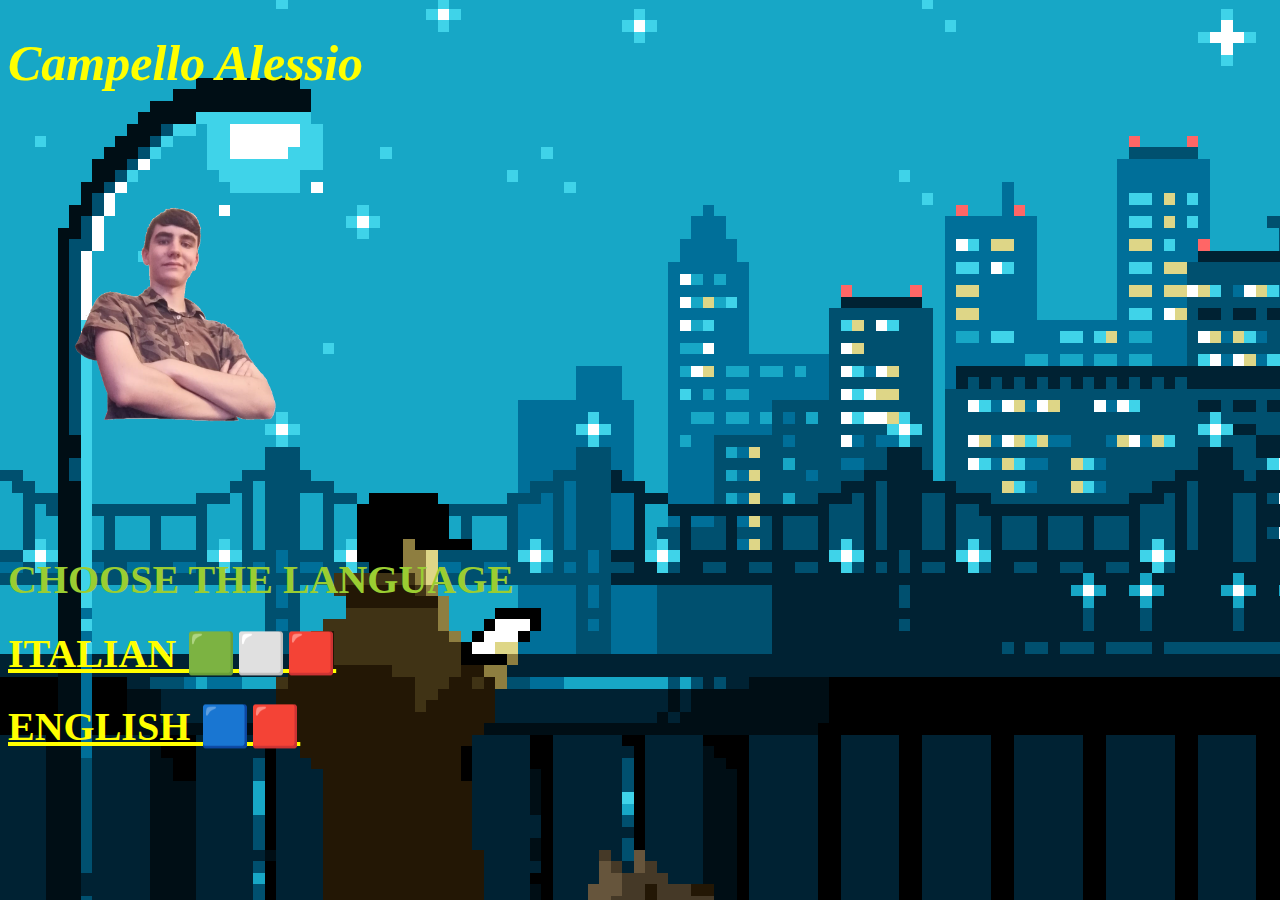
<file: index.html>
<!DOCTYPE html>
<html>
    <head>
        <title>Campello Website</title>
        <link rel="stylesheet" type="text/css" href="style.css"

    </head>
    <body>
        <h1 id="titolo-1">Campello Alessio</h1>

        <img src="me.png" width=300px>

        <h1 id="choose">CHOOSE THE LANGUAGE</h1>

        <h1 id="ita"><a target="_blank" href="https://onfire29.github.io/sito1/" style="color:yellow">ITALIAN 🟩⬜🟥</a></h1>
  
       <h1 id="eng"><a target="_blank" href="https://onfire29.github.io/sito2/" style="color:yellow">ENGLISH 🟦🟥</a></h1>
       
    </body>
</html>
</file>
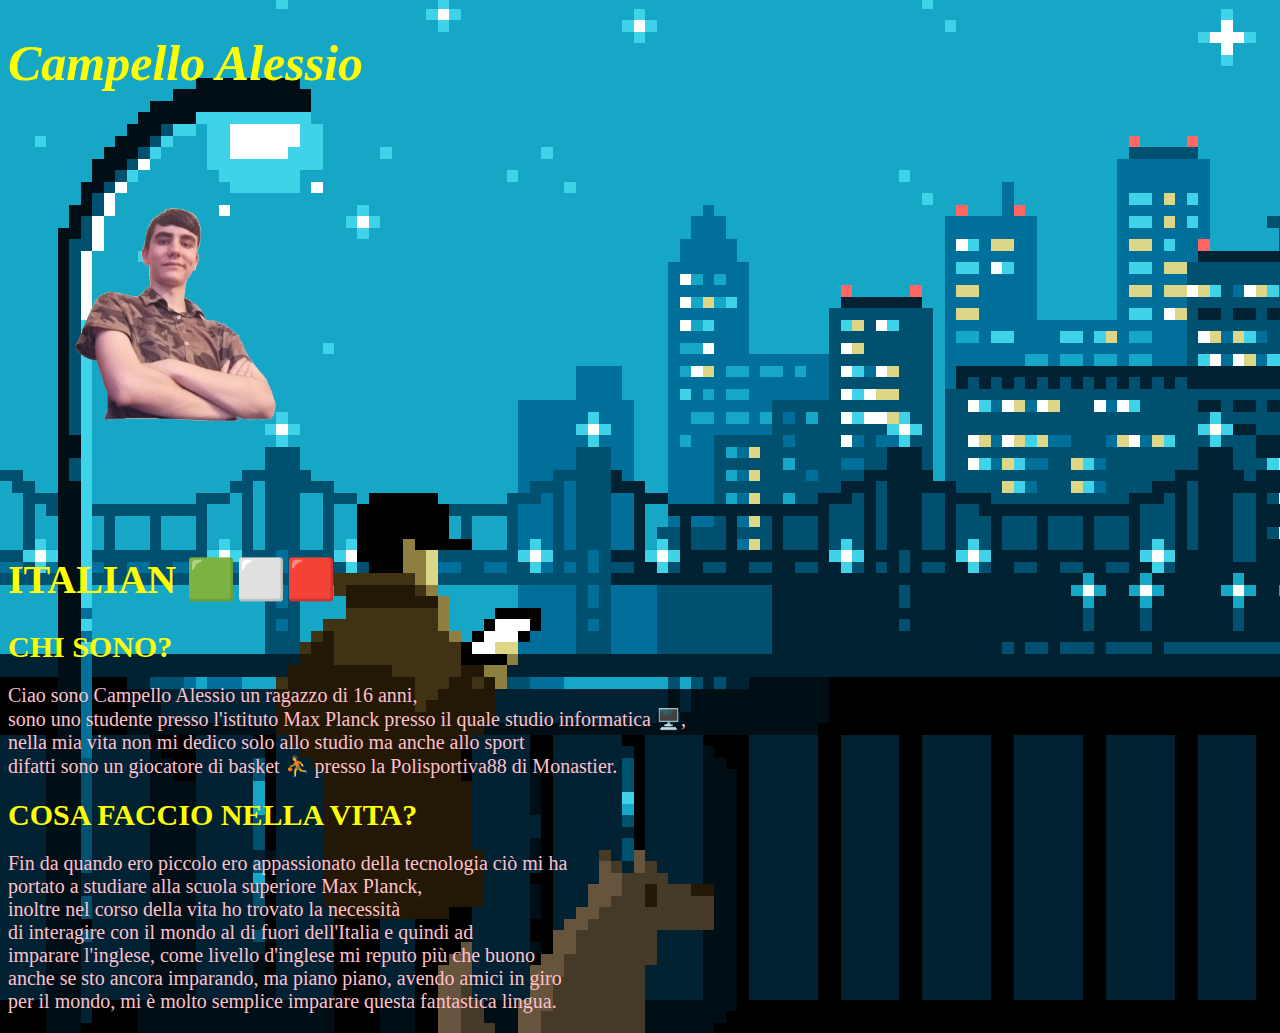
<file: 1page.html>
<!DOCTYPE html>
<html>
    <head>
        <title>Campello Website</title>
        <link rel="stylesheet" type="text/css" href="style.css"

    </head>
    <body>
        <h1 id="titolo-1">Campello Alessio</h1>
        <img src="me.png" width=300px>
        <h1 id="ita">ITALIAN 🟩⬜🟥</h1>
        <p>
            <h1 id="chisono">CHI SONO?</h1>
        </p>
        
        <p id="introduzione">
            Ciao sono Campello Alessio un ragazzo di 16 anni, <br>
            sono uno studente presso l'istituto Max Planck presso il quale studio informatica 🖥️, <br>
            nella mia vita non mi dedico solo allo studio ma anche allo sport <br>
            difatti sono un giocatore di basket ⛹️ presso la Polisportiva88 di Monastier. <br>
        </p>
       <h1 id="lingue">COSA FACCIO NELLA VITA?</h1>
       <p id="faccio">
            Fin da quando ero piccolo ero appassionato della tecnologia ciò mi ha <br>
            portato a studiare alla scuola superiore Max Planck, <br>
            inoltre nel corso della vita ho trovato la necessità <br>
            di interagire con il mondo al di fuori dell'Italia e quindi ad <br>
            imparare l'inglese, come livello d'inglese mi reputo più che buono <br>
            anche se sto ancora imparando, ma piano piano, avendo amici in giro <br>
            per il mondo, mi è molto semplice imparare questa fantastica lingua.
       </p>
       
    </body>
</html>
</file>
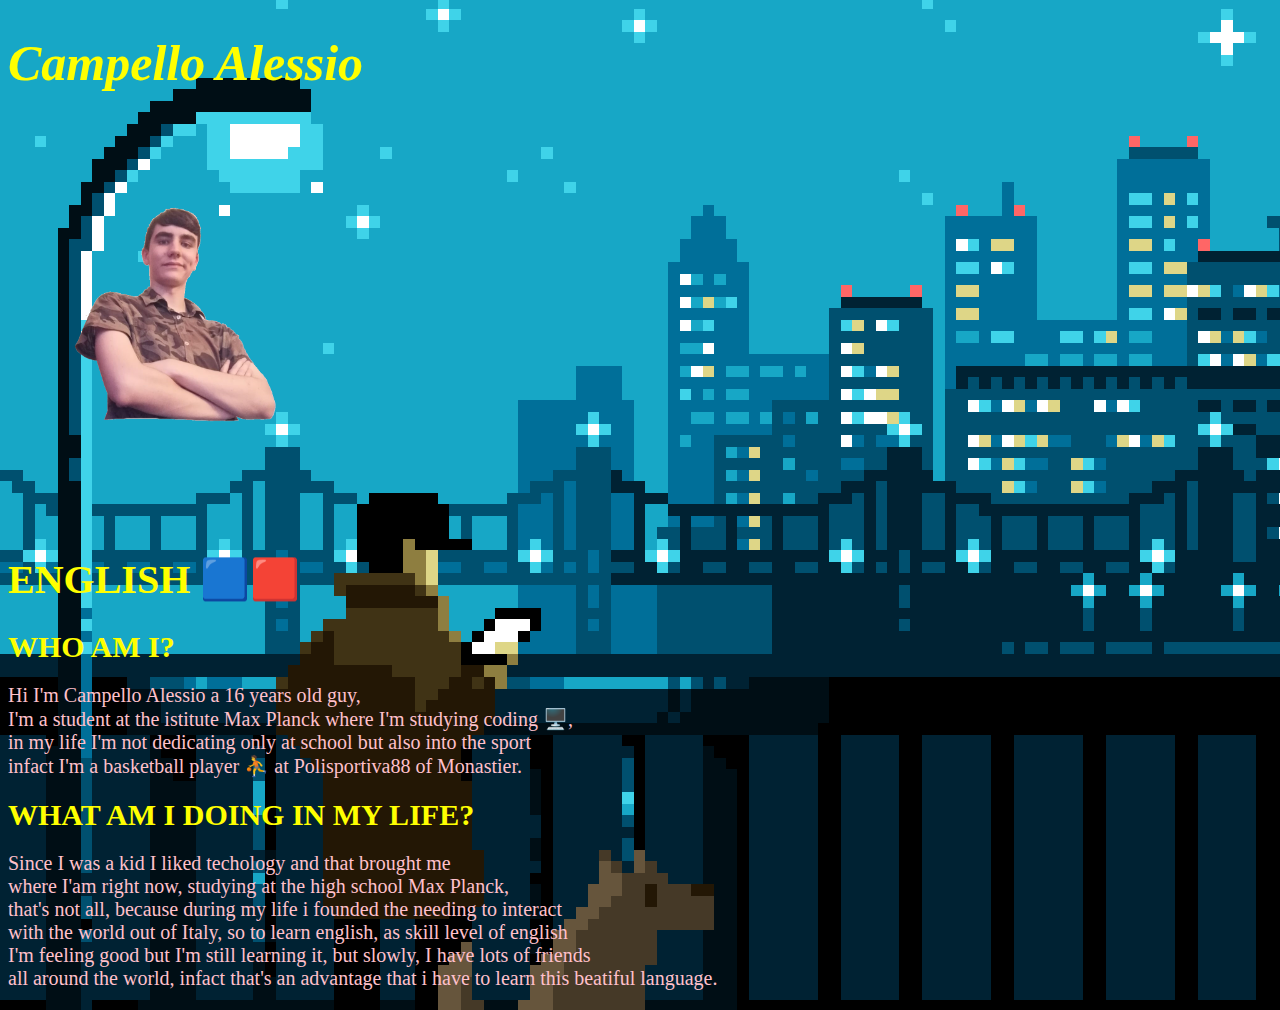
<file: 2page.html>
<!DOCTYPE html>
<html>
    <head>
        <title>Campello Website</title>
        <link rel="stylesheet" type="text/css" href="style.css"

    </head>
    <body>
        <h1 id="titolo-1">Campello Alessio</h1>
        <img src="me.png" width=300px>
        
       <h1 id="eng">ENGLISH 🟦🟥</h1>
       <p>
           <h1 id="whoami">WHO AM I?</h1>
       </p>
       <p id="introduction">
            Hi I'm Campello Alessio a 16 years old guy, <br>
            I'm a student at the istitute Max Planck where I'm studying coding 🖥️, <br>
            in my life I'm not dedicating only at school but also into the sport <br>
            infact I'm a basketball player ⛹️ at Polisportiva88 of Monastier. <br>
       </p>
       <h1 id="language">WHAT AM I DOING IN MY LIFE?</h1>
       <p id="doing">
           Since I was a kid I liked techology and that brought me <br>
           where I'am right now, studying at the high school Max Planck, <br>
           that's not all, because during my life i founded the needing to interact <br>
           with the world out of Italy, so to learn english, as skill level of english <br>
           I'm feeling good but I'm still learning it, but slowly, I have lots of friends <br>
           all around the world, infact that's an advantage that i have to learn this beatiful language.
       </p>
    </body>
</html>
</file>
<file: style.css>
#titolo-1 {
    color: yellow;
    font-size: 50px;
    font-style: italic;
}

body {
    background-image: url(background.gif);
}

#chisono {
    color:yellow;
    font-size: 30px;
}

#introduzione {
    color: pink;
    font-size: 20px;
}

#lingue {
    color: yellow;
    font-size: 30px;
}

#faccio {
    color: pink;
    font-size: 20px;
}

#ita {
    color: yellow;
    font-size: 40px;
}

#eng {
    color: yellow;
    font-size: 40px;
}

#whoami {
    color: yellow;
    font-size: 30px;
}

#introduction {
    color:pink;
    font-size: 20px;
}

#language {
    color: yellow;
    font-size: 30px;
}

#doing {
    color: pink;
    font-size: 20px;
}

#choose {
    color: yellowgreen;
    font-size: 40px;
}
</file>
